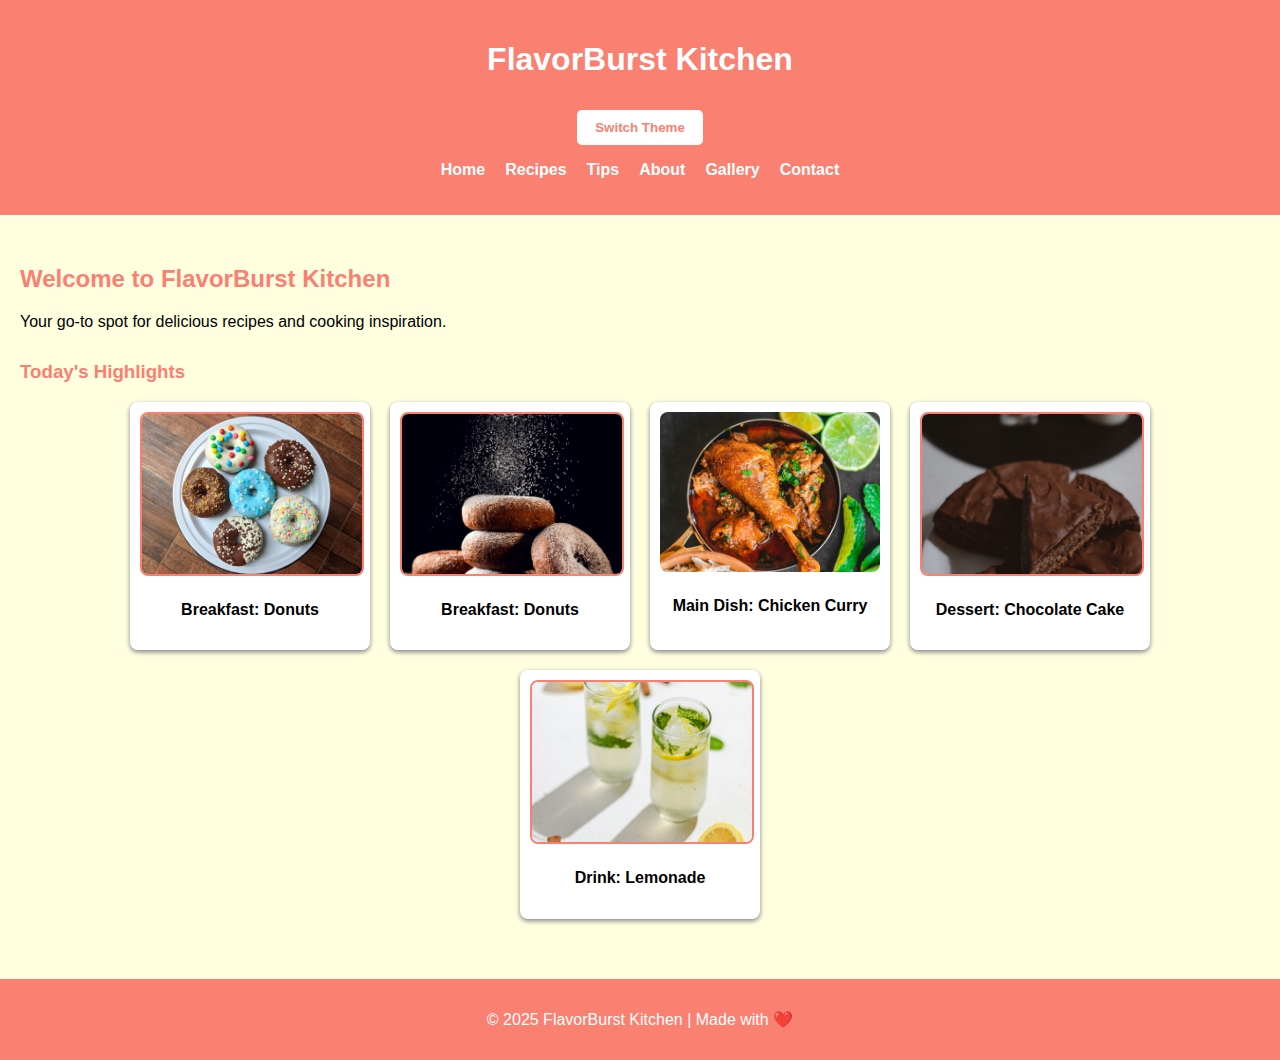
<file: index.html>
<!DOCTYPE html>
<html lang="en">
<head>
  <meta charset="UTF-8" />
  <meta name="viewport" content="width=device-width, initial-scale=1.0" />
  <title>FlavorBurst Kitchen | Home</title>
  <link rel="stylesheet" href="css/style.css" />
</head>
<body>
  <header>
    <h1>FlavorBurst Kitchen</h1>
    <button id="themeToggle">Switch Theme</button>
    <nav>
      <ul>
        <li><a href="index.html">Home</a></li>
        <li><a href="recipes.html">Recipes</a></li>
        <li><a href="tips.html">Tips</a></li>
        <li><a href="about.html">About</a></li>
        <li><a href="gallery.html">Gallery</a></li>
        <li><a href="contact.html">Contact</a></li>
      </ul>
    </nav>
  </header>

  <main>
    <section class="hero">
      <h2>Welcome to FlavorBurst Kitchen</h2>
      <p>Your go-to spot for delicious recipes and cooking inspiration.</p>
    </section>

    <section class="featured">
      <h3>Today's Highlights</h3>
      <div class="cards">
        <div class="card">
          <img src="images/donuts1.jpg" alt="Donuts" />
          <h4>Breakfast: Donuts</h4>
        </div>
        <div class="card">
            <img src="images/donuts2.jpg" alt="Donuts"/>
            <h4>Breakfast: Donuts</h4>
        </div>
        <div class="card">
          <img src="images/curry chicken.jpg" alt="Chicken Curry" />
          <h4>Main Dish: Chicken Curry</h4>
        </div>
        <div class="card">
          <img src="images/chocolate cake.jpg" alt="Chocolate Cake" />
          <h4>Dessert: Chocolate Cake</h4>
        </div>
        <div class="card">
          <img src="images/lemonade.jpg" alt="Lemonade" />
          <h4>Drink: Lemonade</h4>
        </div>
      </div>
    </section>
  </main>

  <footer>
    <p>&copy; 2025 FlavorBurst Kitchen | Made with ❤️</p>
  </footer>

  <script src="js/script.js"></script>
</body>
</html>
</file>
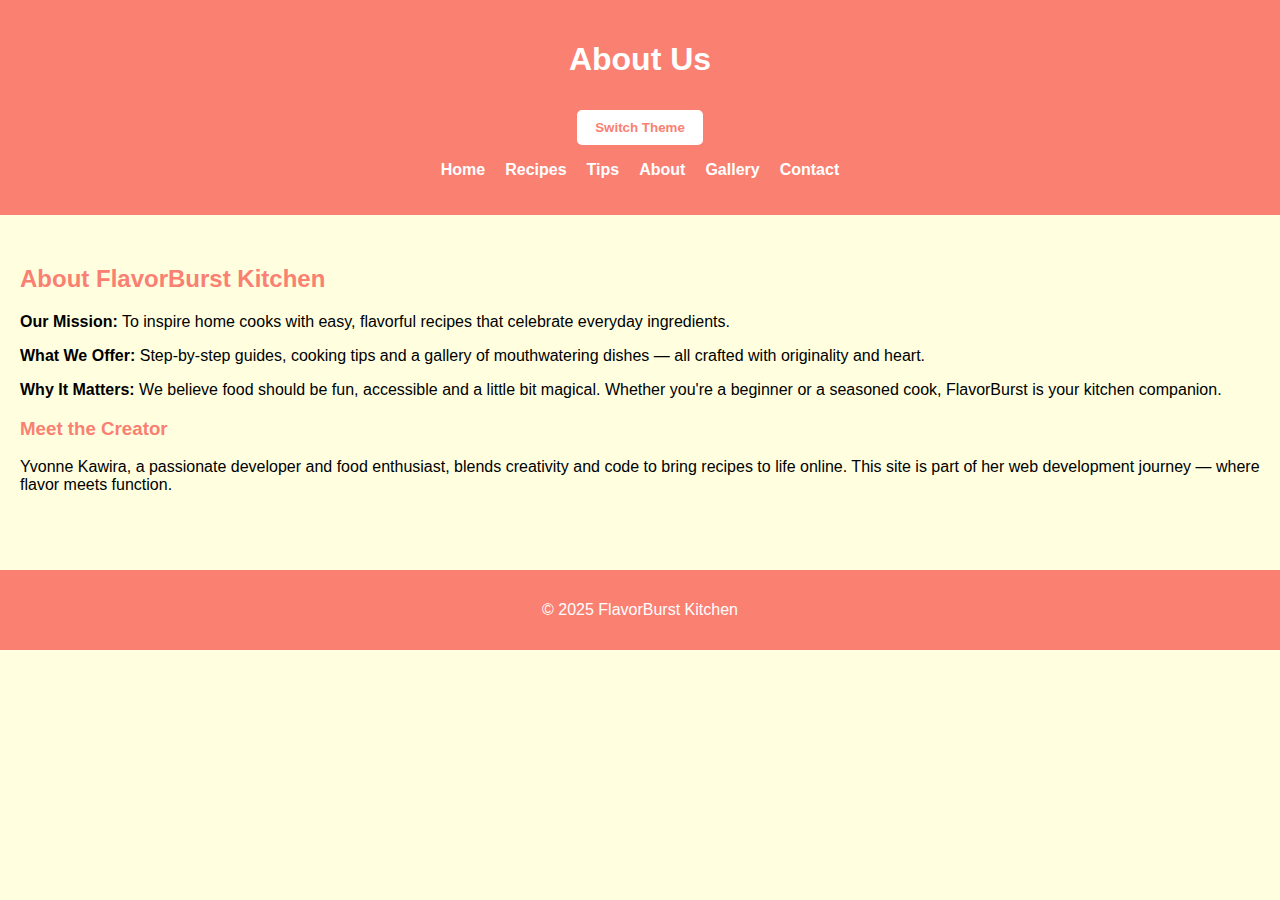
<file: about.html>
<!DOCTYPE html>
<html lang="en">
<head>
  <meta charset="UTF-8" />
  <meta name="viewport" content="width=device-width, initial-scale=1.0" />
  <title>FlavorBurst Kitchen | About</title>
  <link rel="stylesheet" href="css/style.css" />
</head>
<body>
  <header>
    <h1>About Us</h1>
    <button id="themeToggle">Switch Theme</button>
    <nav>
      <ul>
        <li><a href="index.html">Home</a></li>
        <li><a href="recipes.html">Recipes</a></li>
        <li><a href="tips.html">Tips</a></li>
        <li><a href="about.html">About</a></li>
        <li><a href="gallery.html">Gallery</a></li>
        <li><a href="contact.html">Contact</a></li>
      </ul>
    </nav>
  </header>

  <main>
    <section class="about">
        <h2>About FlavorBurst Kitchen</h2>
            <p><strong>Our Mission:</strong> To inspire home cooks with easy, flavorful recipes that celebrate everyday ingredients.</p>
            <p><strong>What We Offer:</strong> Step-by-step guides, cooking tips and a gallery of mouthwatering dishes — all crafted with originality and heart.</p>
            <p><strong>Why It Matters:</strong> We believe food should be fun, accessible and a little bit magical. Whether you're a beginner or a seasoned cook, FlavorBurst is your kitchen companion.</p>

      <h3>Meet the Creator</h3>
      <p>Yvonne Kawira, a passionate developer and food enthusiast, blends creativity and code to bring recipes to life online. This site is part of her web development journey — where flavor meets function.</p>
    </section>
  </main>

  <footer>
    <p>&copy; 2025 FlavorBurst Kitchen</p>
  </footer>

  <script src="js/script.js"></script>
</body>
</html>
</file>
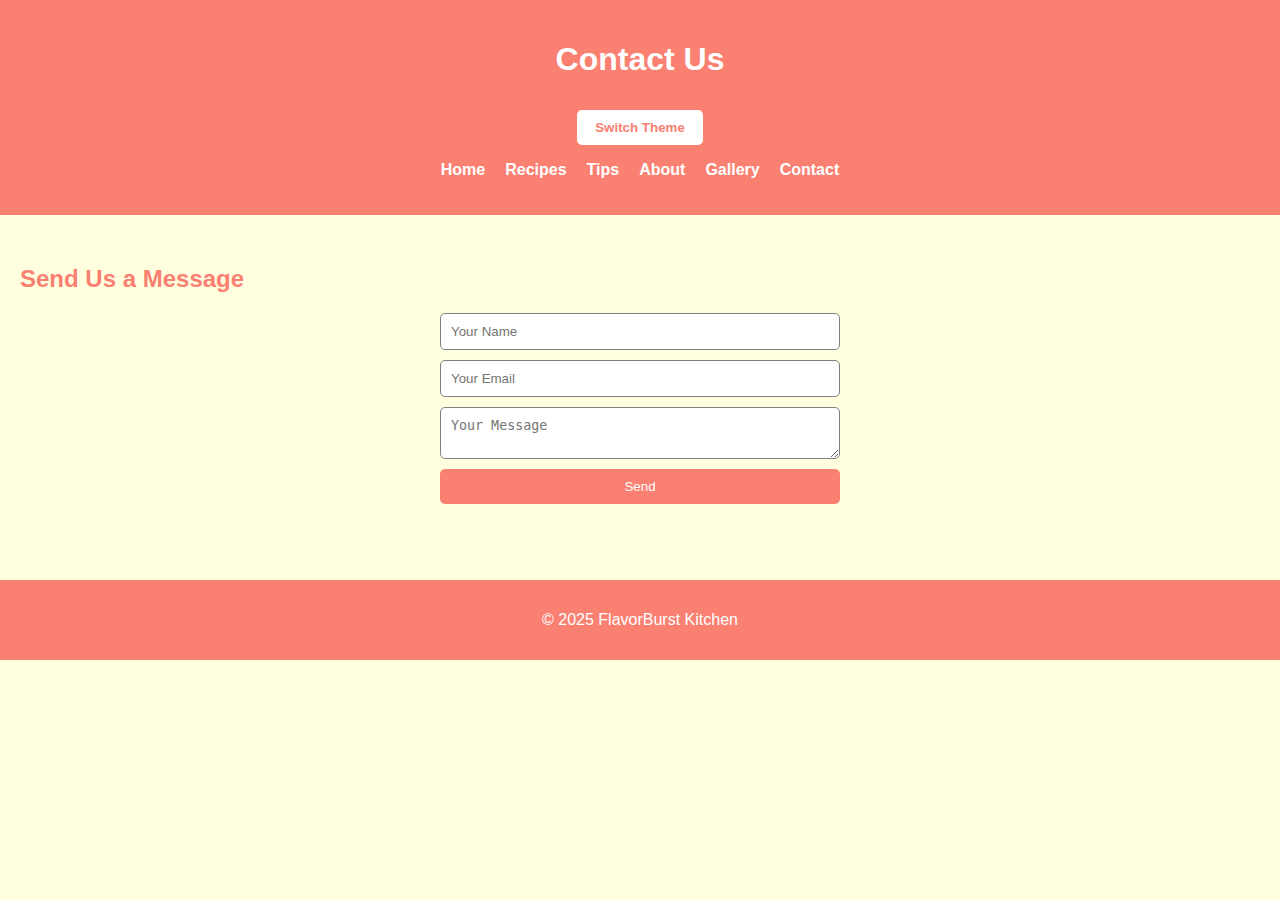
<file: contact.html>
<!DOCTYPE html>
<html lang="en">
<head>
  <meta charset="UTF-8" />
  <meta name="viewport" content="width=device-width, initial-scale=1.0" />
  <title>FlavorBurst Kitchen | Contact</title>
  <link rel="stylesheet" href="css/style.css" />
</head>
<body>
  <header>
    <h1>Contact Us</h1>
    <button id="themeToggle">Switch Theme</button>
    <nav>
      <ul>
        <li><a href="index.html">Home</a></li>
        <li><a href="recipes.html">Recipes</a></li>
        <li><a href="tips.html">Tips</a></li>
        <li><a href="about.html">About</a></li>
        <li><a href="gallery.html">Gallery</a></li>
        <li><a href="contact.html">Contact</a></li>
      </ul>
    </nav>
  </header>

  <main>
    <section class="contact">
      <h2>Send Us a Message</h2>
      <form id="contactForm">
        <input type="text" id="name" placeholder="Your Name" required />
        <input type="email" id="email" placeholder="Your Email" required />
        <textarea id="message" placeholder="Your Message" required></textarea>
        <button type="submit">Send</button>
      </form>
      <p id="formResponse"></p>
    </section>
  </main>

  <footer>
    <p>&copy; 2025 FlavorBurst Kitchen</p>
  </footer>

  <script src="js/script.js"></script>
</body>
</html>
</file>
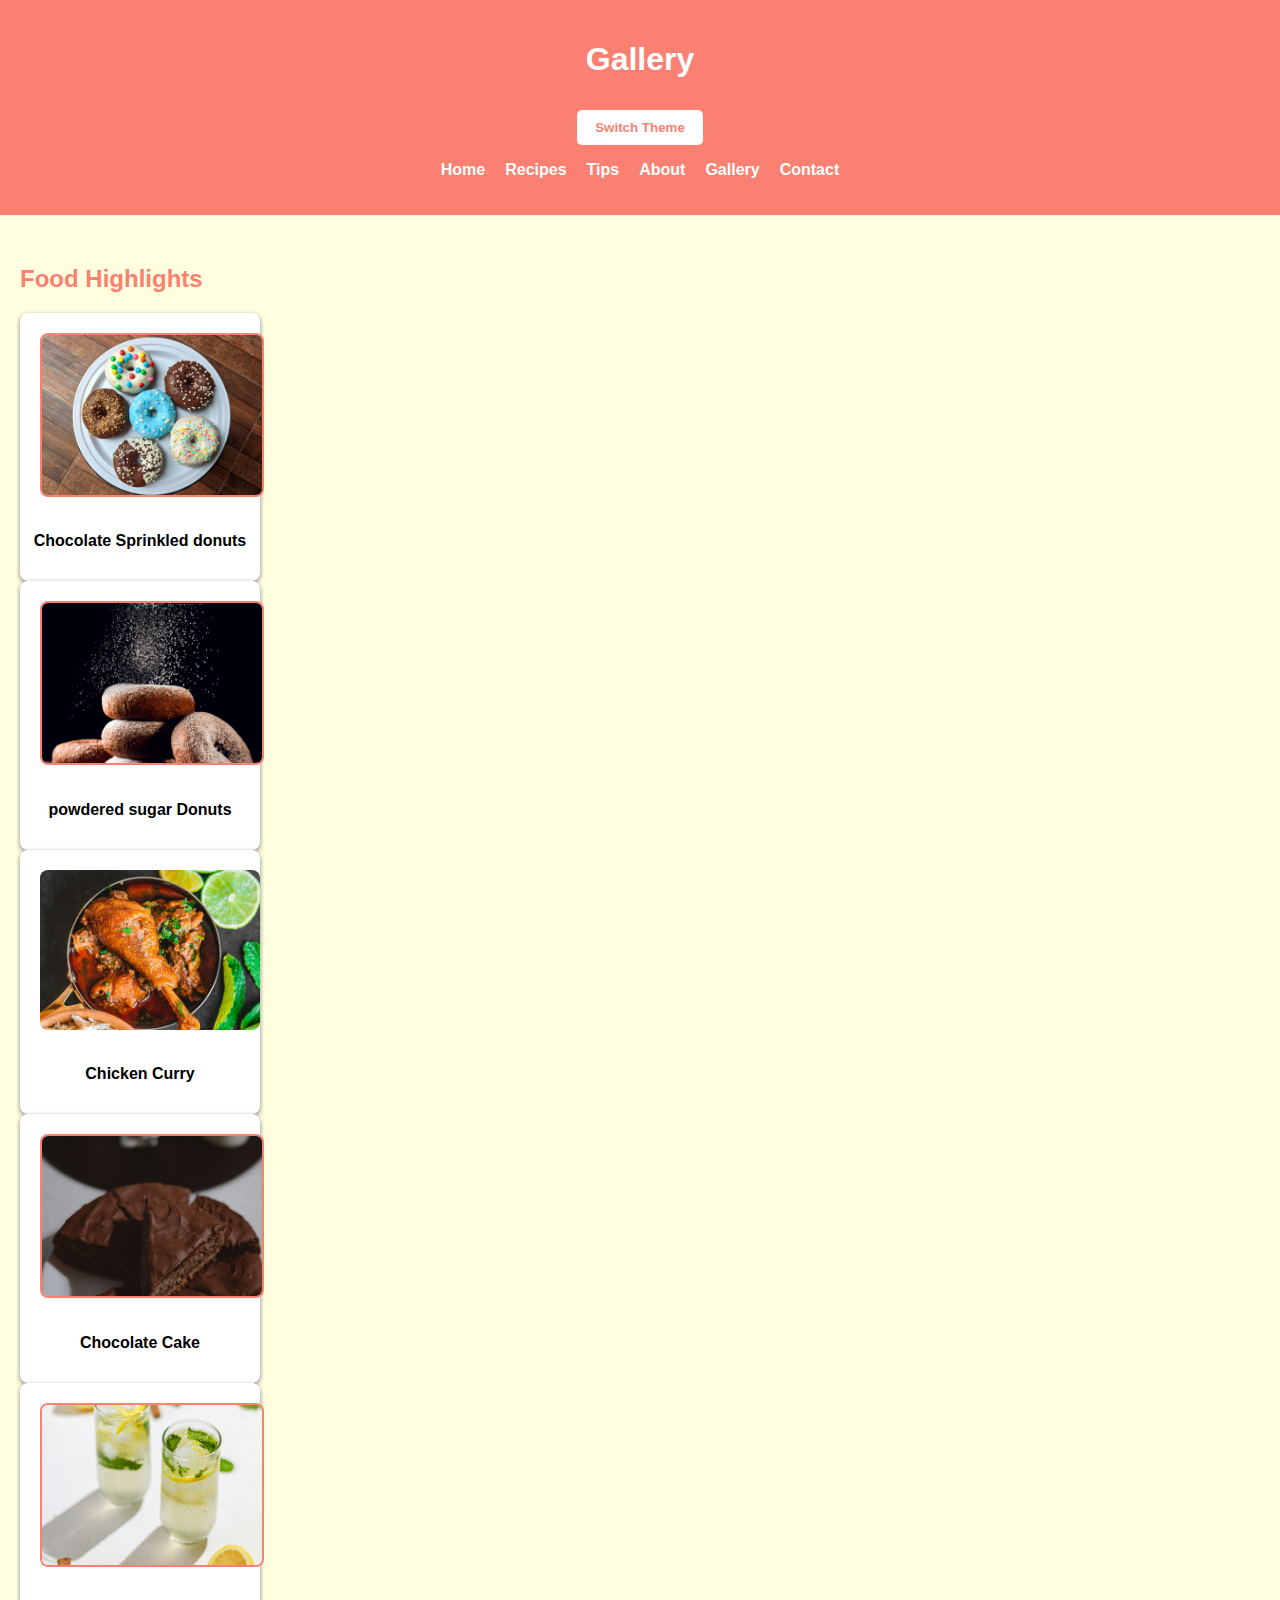
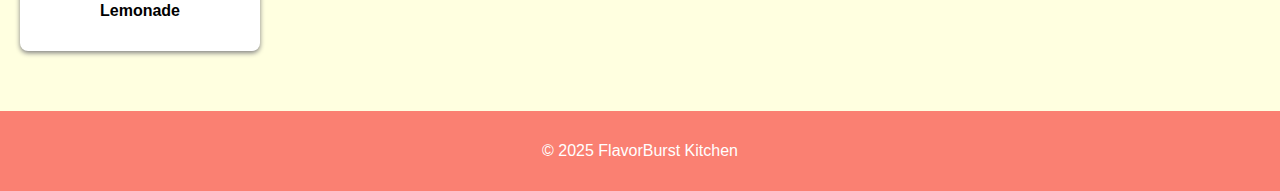
<file: gallery.html>
<!DOCTYPE html>
<html lang="en">
<head>
  <meta charset="UTF-8" />
  <meta name="viewport" content="width=device-width, initial-scale=1.0" />
  <title>FlavorBurst Kitchen | Gallery</title>
  <link rel="stylesheet" href="css/style.css" />
</head>
<body>
  <header>
    <h1>Gallery</h1>
    <button id="themeToggle">Switch Theme</button>
    <nav>
      <ul>
        <li><a href="index.html">Home</a></li>
        <li><a href="recipes.html">Recipes</a></li>
        <li><a href="tips.html">Tips</a></li>
        <li><a href="about.html">About</a></li>
        <li><a href="gallery.html">Gallery</a></li>
        <li><a href="contact.html">Contact</a></li>
      </ul>
    </nav>
  </header>

  <main>
    <section class="gallery">
      <h2>Food Highlights</h2>
        <div class="card">
            <img src="images/donuts1.jpg" alt="Donuts with chocolate and sprinkles" />
            <h4>Chocolate Sprinkled donuts</h4>
        </div>
        <div class="card">
            <img src="images/donuts2.jpg" alt="Donuts with powdered sugar" />
            <h4>powdered sugar Donuts</h4>
        </div>
        <div class="card">
            <img src="images/curry chicken.jpg" alt="Chicken Curry" />
            <h4>Chicken Curry</h4>
        </div>
        <div class="card">
            <img src="images/chocolate cake.jpg" alt="Chocolate Cake" />
            <h4>Chocolate Cake</h4>
        </div>
        <div class="card">
            <img src="images/lemonade.jpg" alt="Lemonade" />
            <h4>Lemonade</h4>
        </div>
      </div>
    </section>
  </main>

  <footer>
    <p>&copy; 2025 FlavorBurst Kitchen</p>
  </footer>

  <script src="js/script.js"></script>
</body>
</html>
</file>
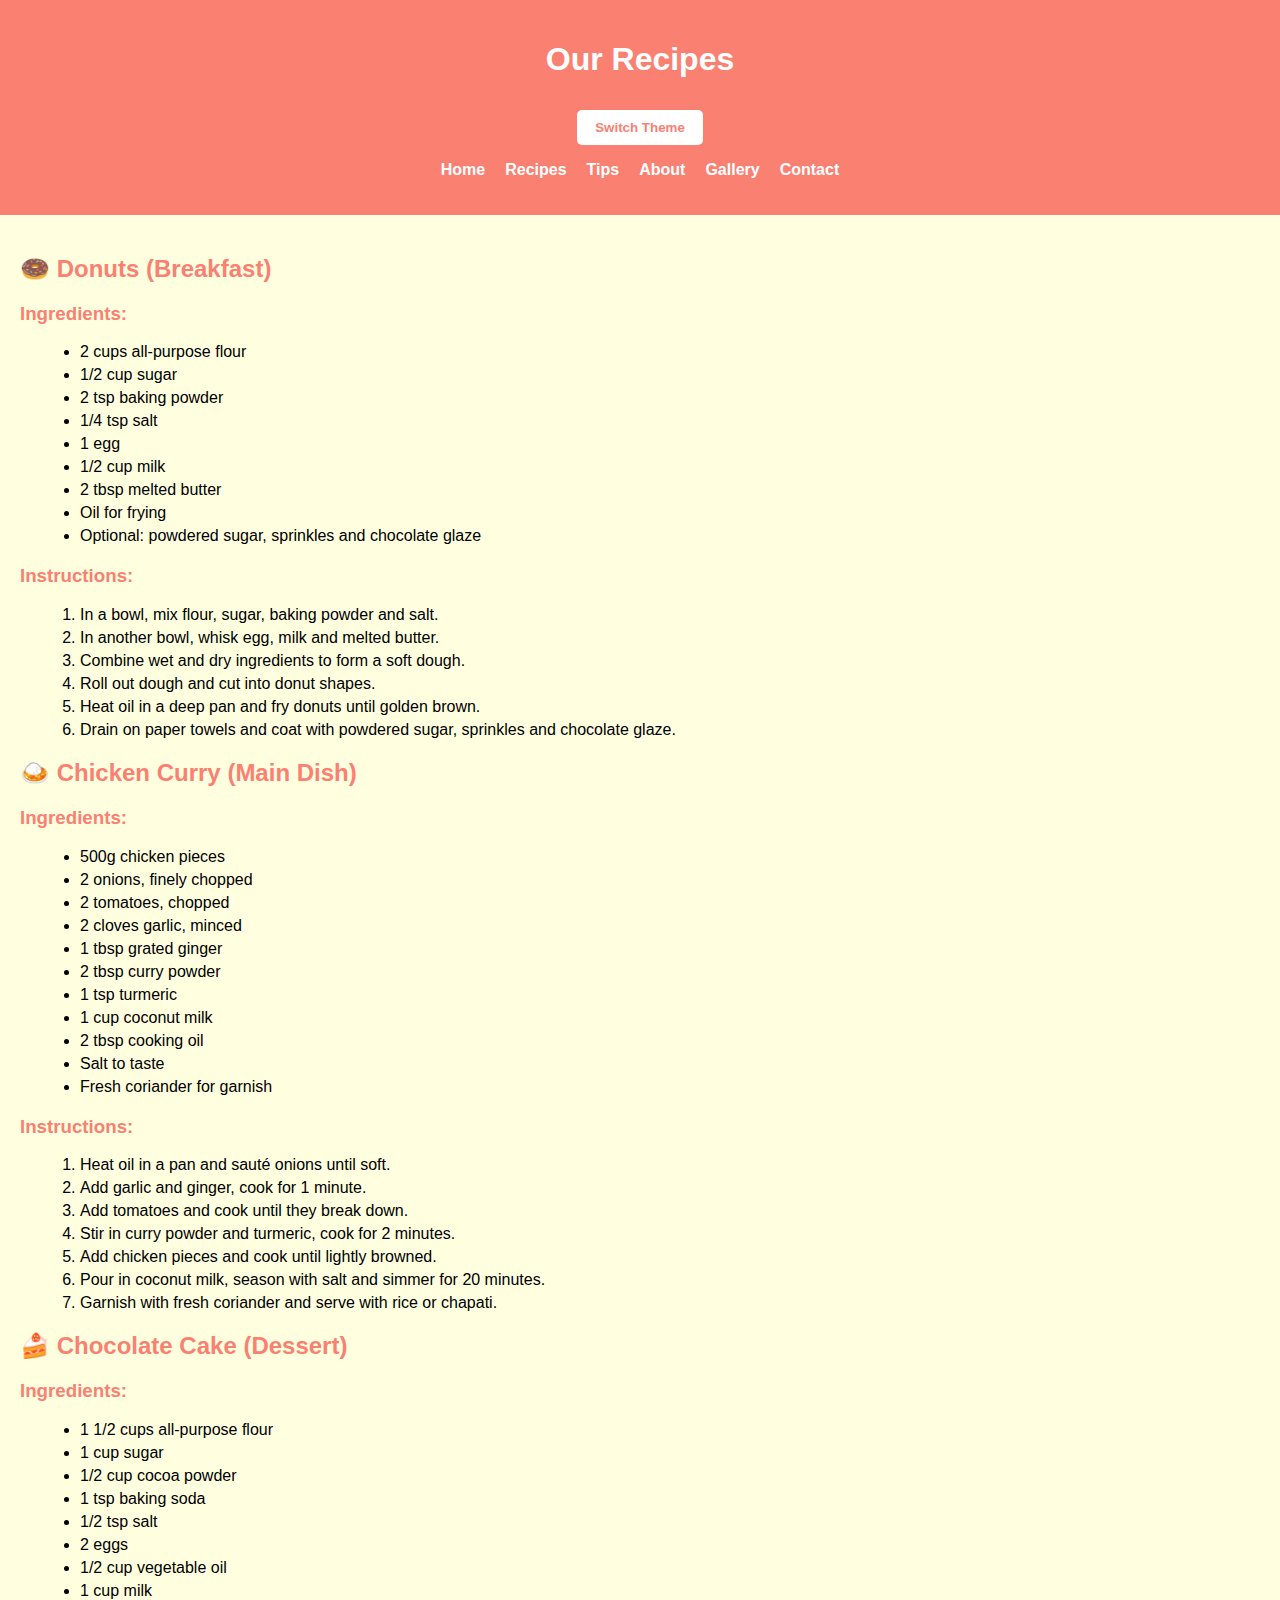
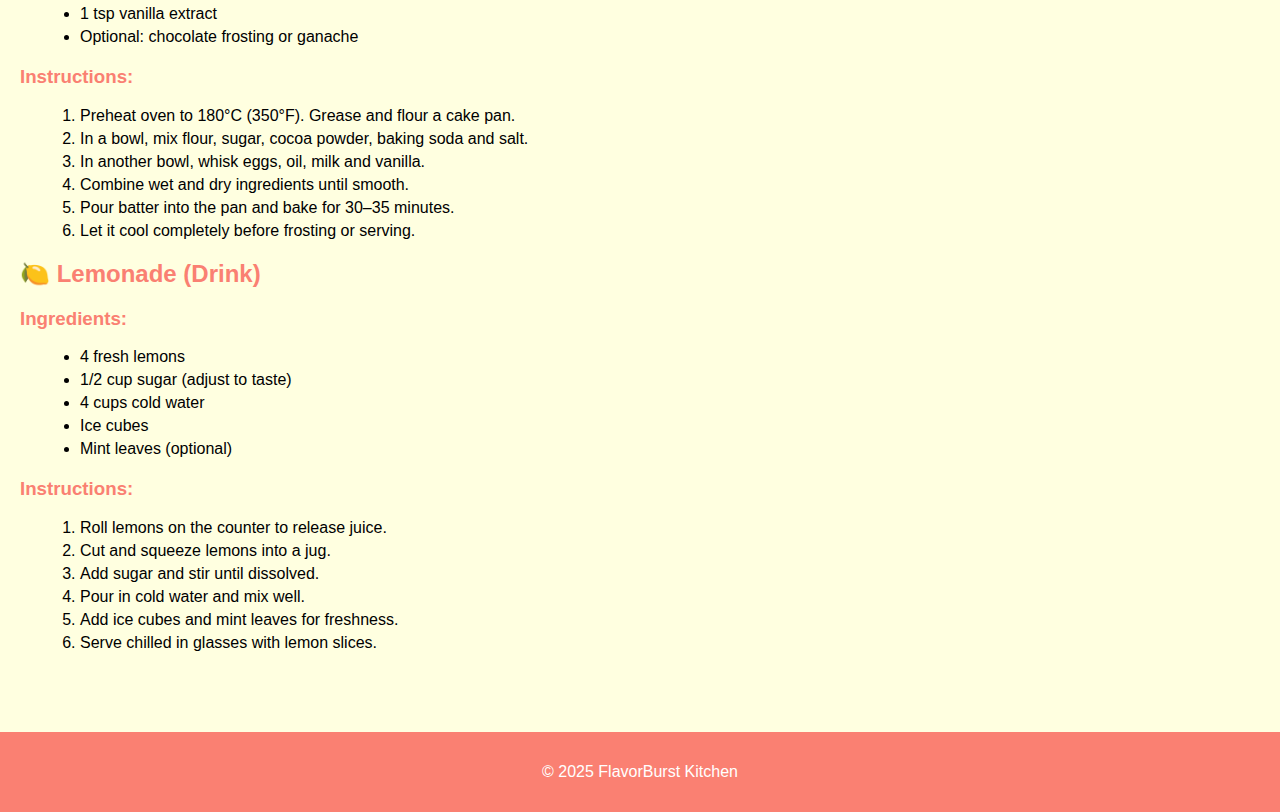
<file: recipes.html>
<!DOCTYPE html>
<html lang="en">
<head>
  <meta charset="UTF-8" />
  <meta name="viewport" content="width=device-width, initial-scale=1.0" />
  <title>FlavorBurst Kitchen | Recipes</title>
  <link rel="stylesheet" href="css/style.css" />
</head>
<body>
  <header>
    <h1>Our Recipes</h1>
    <button id="themeToggle">Switch Theme</button>
    <nav>
      <ul>
        <li><a href="index.html">Home</a></li>
        <li><a href="recipes.html">Recipes</a></li>
        <li><a href="tips.html">Tips</a></li>
        <li><a href="about.html">About</a></li>
        <li><a href="gallery.html">Gallery</a></li>
        <li><a href="contact.html">Contact</a></li>
      </ul>
    </nav>
  </header>

  <main>
    <section class="recipe">
      <h2>🍩 Donuts (Breakfast)</h2>
      <h3>Ingredients:</h3>
      <ul>
        <li>2 cups all-purpose flour</li>
        <li>1/2 cup sugar</li>
        <li>2 tsp baking powder</li>
        <li>1/4 tsp salt</li>
        <li>1 egg</li>
        <li>1/2 cup milk</li>
        <li>2 tbsp melted butter</li>
        <li>Oil for frying</li>
        <li>Optional: powdered sugar, sprinkles and chocolate glaze</li>
      </ul>
      <h3>Instructions:</h3>
      <ol>
        <li>In a bowl, mix flour, sugar, baking powder and salt.</li>
        <li>In another bowl, whisk egg, milk and melted butter.</li>
        <li>Combine wet and dry ingredients to form a soft dough.</li>
        <li>Roll out dough and cut into donut shapes.</li>
        <li>Heat oil in a deep pan and fry donuts until golden brown.</li>
        <li>Drain on paper towels and coat with powdered sugar, sprinkles and chocolate glaze.</li>
      </ol>
    </section>

    <section class="recipe">
      <h2>🍛 Chicken Curry (Main Dish)</h2>
      <h3>Ingredients:</h3>
      <ul>
        <li>500g chicken pieces</li>
        <li>2 onions, finely chopped</li>
        <li>2 tomatoes, chopped</li>
        <li>2 cloves garlic, minced</li>
        <li>1 tbsp grated ginger</li>
        <li>2 tbsp curry powder</li>
        <li>1 tsp turmeric</li>
        <li>1 cup coconut milk</li>
        <li>2 tbsp cooking oil</li>
        <li>Salt to taste</li>
        <li>Fresh coriander for garnish</li>
      </ul>
      <h3>Instructions:</h3>
      <ol>
        <li>Heat oil in a pan and sauté onions until soft.</li>
        <li>Add garlic and ginger, cook for 1 minute.</li>
        <li>Add tomatoes and cook until they break down.</li>
        <li>Stir in curry powder and turmeric, cook for 2 minutes.</li>
        <li>Add chicken pieces and cook until lightly browned.</li>
        <li>Pour in coconut milk, season with salt and simmer for 20 minutes.</li>
        <li>Garnish with fresh coriander and serve with rice or chapati.</li>
      </ol>
    </section>

    <section class="recipe">
      <h2>🍰 Chocolate Cake (Dessert)</h2>
      <h3>Ingredients:</h3>
      <ul>
        <li>1 1/2 cups all-purpose flour</li>
        <li>1 cup sugar</li>
        <li>1/2 cup cocoa powder</li>
        <li>1 tsp baking soda</li>
        <li>1/2 tsp salt</li>
        <li>2 eggs</li>
        <li>1/2 cup vegetable oil</li>
        <li>1 cup milk</li>
        <li>1 tsp vanilla extract</li>
        <li>Optional: chocolate frosting or ganache</li>
      </ul>
      <h3>Instructions:</h3>
      <ol>
        <li>Preheat oven to 180°C (350°F). Grease and flour a cake pan.</li>
        <li>In a bowl, mix flour, sugar, cocoa powder, baking soda and salt.</li>
        <li>In another bowl, whisk eggs, oil, milk and vanilla.</li>
        <li>Combine wet and dry ingredients until smooth.</li>
        <li>Pour batter into the pan and bake for 30–35 minutes.</li>
        <li>Let it cool completely before frosting or serving.</li>
      </ol>
    </section>

    <section class="recipe">
      <h2>🍋 Lemonade (Drink)</h2>
      <h3>Ingredients:</h3>
      <ul>
        <li>4 fresh lemons</li>
        <li>1/2 cup sugar (adjust to taste)</li>
        <li>4 cups cold water</li>
        <li>Ice cubes</li>
        <li>Mint leaves (optional)</li>
      </ul>
      <h3>Instructions:</h3>
      <ol>
        <li>Roll lemons on the counter to release juice.</li>
        <li>Cut and squeeze lemons into a jug.</li>
        <li>Add sugar and stir until dissolved.</li>
        <li>Pour in cold water and mix well.</li>
        <li>Add ice cubes and mint leaves for freshness.</li>
        <li>Serve chilled in glasses with lemon slices.</li>
      </ol>
    </section>
  </main>

  <footer>
    <p>&copy; 2025 FlavorBurst Kitchen</p>
  </footer>
  
  <script src="js/script.js"></script>
</body>
</html>
</file>
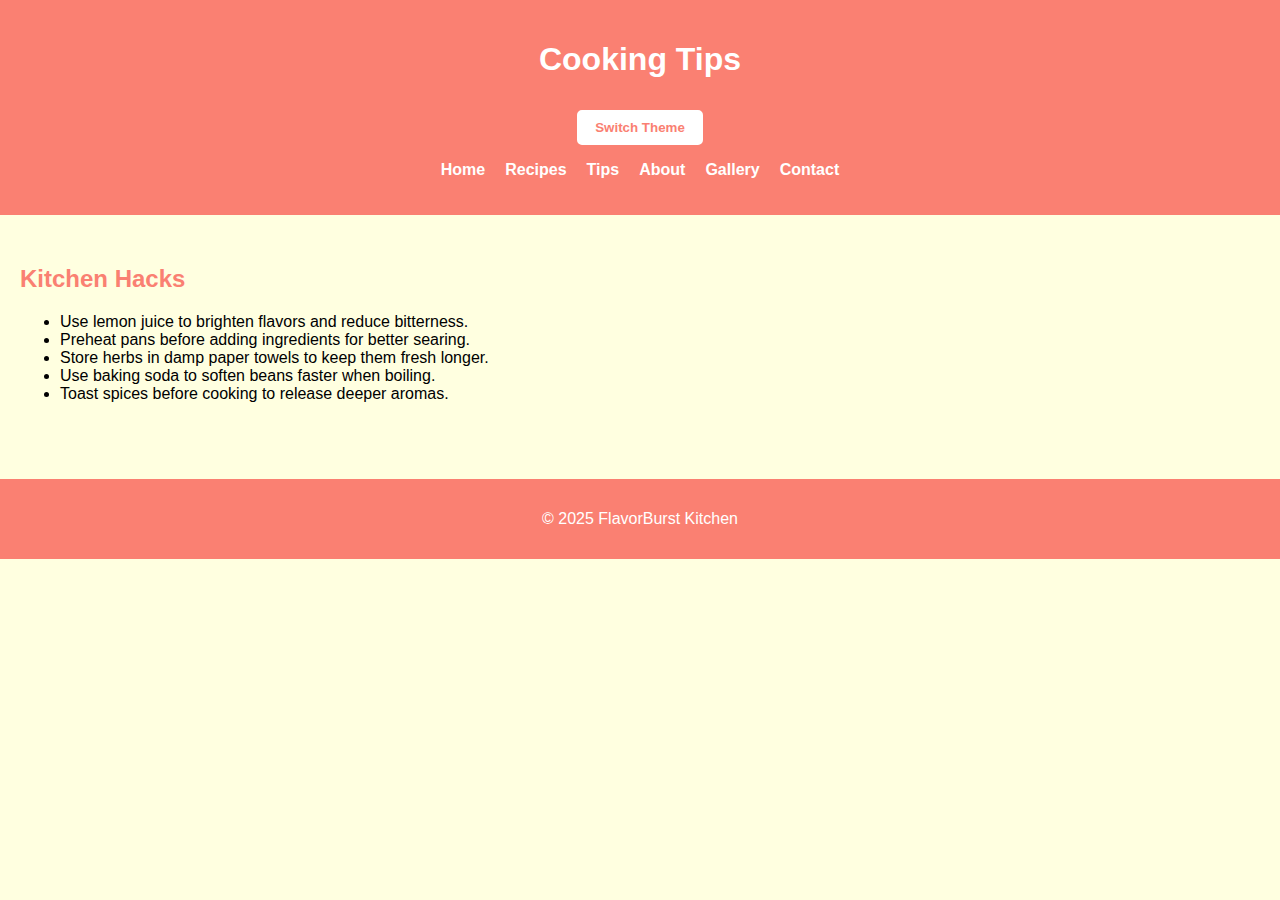
<file: tips.html>
<!DOCTYPE html>
<html lang="en">
<head>
  <meta charset="UTF-8" />
  <meta name="viewport" content="width=device-width, initial-scale=1.0" />
  <title>FlavorBurst Kitchen | Tips</title>
  <link rel="stylesheet" href="css/style.css" />
</head>
<body>
  <header>
    <h1>Cooking Tips</h1>
    <button id="themeToggle">Switch Theme</button>
    <nav>
      <ul>
        <li><a href="index.html">Home</a></li>
        <li><a href="recipes.html">Recipes</a></li>
        <li><a href="tips.html">Tips</a></li>
        <li><a href="about.html">About</a></li>
        <li><a href="gallery.html">Gallery</a></li>
        <li><a href="contact.html">Contact</a></li>
      </ul>
    </nav>
  </header>

  <main>
    <section class="tips">
      <h2>Kitchen Hacks</h2>
      <ul>
        <li>Use lemon juice to brighten flavors and reduce bitterness.</li>
        <li>Preheat pans before adding ingredients for better searing.</li>
        <li>Store herbs in damp paper towels to keep them fresh longer.</li>
        <li>Use baking soda to soften beans faster when boiling.</li>
        <li>Toast spices before cooking to release deeper aromas.</li>
      </ul>
    </section>
  </main>

  <footer>
    <p>&copy; 2025 FlavorBurst Kitchen</p>
  </footer>
  
  <script src="js/script.js"></script>
</body>
</html>
</file>
<file: css/style.css>
/* Global Styles */
body {
  margin: 0;
  font-family: 'Segoe UI', sans-serif;
  background-color: lightyellow;
  color: black;
}

header {
  background-color: salmon;
  color: white;
  padding: 20px;
  text-align: center;
}

nav ul {
  list-style: none;
  padding: 0;
  display: flex;
  justify-content: center;
  gap: 20px;
  flex-wrap: wrap;
}

nav a {
  color: white;
  text-decoration: none;
  font-weight: bold;
}

nav a:hover {
  text-decoration: underline;
}

main {
  padding: 20px;
}

/* Section Styling */
.hero,
.featured,
.recipes,
.tips,
.about,
.gallery,
.contact {
  margin-top: 30px;
}

h2, h3 {
  color: salmon;
}

/* Card Layout */
.cards {
  display: flex;
  flex-wrap: wrap;
  gap: 20px;
  justify-content: center;
}

.card {
  background-color: white;
  border-radius: 8px;
  box-shadow: 0 2px 5px gray;
  width: 220px;
  padding: 10px;
  text-align: center;
}

.card img {
  width: 100%;
  height: 160px;
  object-fit: cover;
  border-radius: 8px;
}

/* Gallery Images */
.gallery img {
  width: 220px;
  height: 160px;
  object-fit: cover;
  border-radius: 8px;
  margin: 10px;
}

/* Specific Image Styling */
img[src*="donuts1.jpg"],
img[src*="donuts2.jpg"],
img[src*="curry.jpg"],
img[src*="cake.jpg"],
img[src*="lemonade.jpg"] {
  border: 2px solid salmon;
  transition: transform 0.3s ease;
}

img[src*="donuts1.jpg"]:hover,
img[src*="donuts2.jpg"]:hover,
img[src*="curry.jpg"]:hover,
img[src*="cake.jpg"]:hover,
img[src*="lemonade.jpg"]:hover {
  transform: scale(1.05);
}

/* Recipe Lists */
.recipe ul, .recipe ol {
  margin-left: 20px;
  margin-bottom: 20px;
}

.recipe li {
  margin-bottom: 5px;
}

/* Form Styling */
form {
  display: flex;
  flex-direction: column;
  gap: 10px;
  max-width: 400px;
  margin: auto;
}

input, textarea {
  padding: 10px;
  border-radius: 5px;
  border: 1px solid gray;
}

button {
  padding: 10px;
  background-color: salmon;
  color: white;
  border: none;
  border-radius: 5px;
  cursor: pointer;
}

button:hover {
  background-color: lightcoral;
}

/* Footer */
footer {
  background-color: salmon;
  color: white;
  text-align: center;
  padding: 15px;
  margin-top: 40px;
}

/* Theme Toggle Button */
#themeToggle {
  margin-top: 10px;
  padding: 8px 16px;
  background-color: white;
  color: salmon;
  border: 2px solid white;
  border-radius: 5px;
  cursor: pointer;
  font-weight: bold;
}

#themeToggle:hover {
  background-color: lightgray;
}

/* Dark Mode Styles */
body.dark-mode {
  background-color: #222;
  color: white;
}

header.dark-mode {
  background-color: black;
}

nav a.dark-mode {
  color: lightgray;
}

.card.dark-mode {
  background-color: #333;
  color: white;
}

footer.dark-mode {
  background-color: black;
}
</file>
